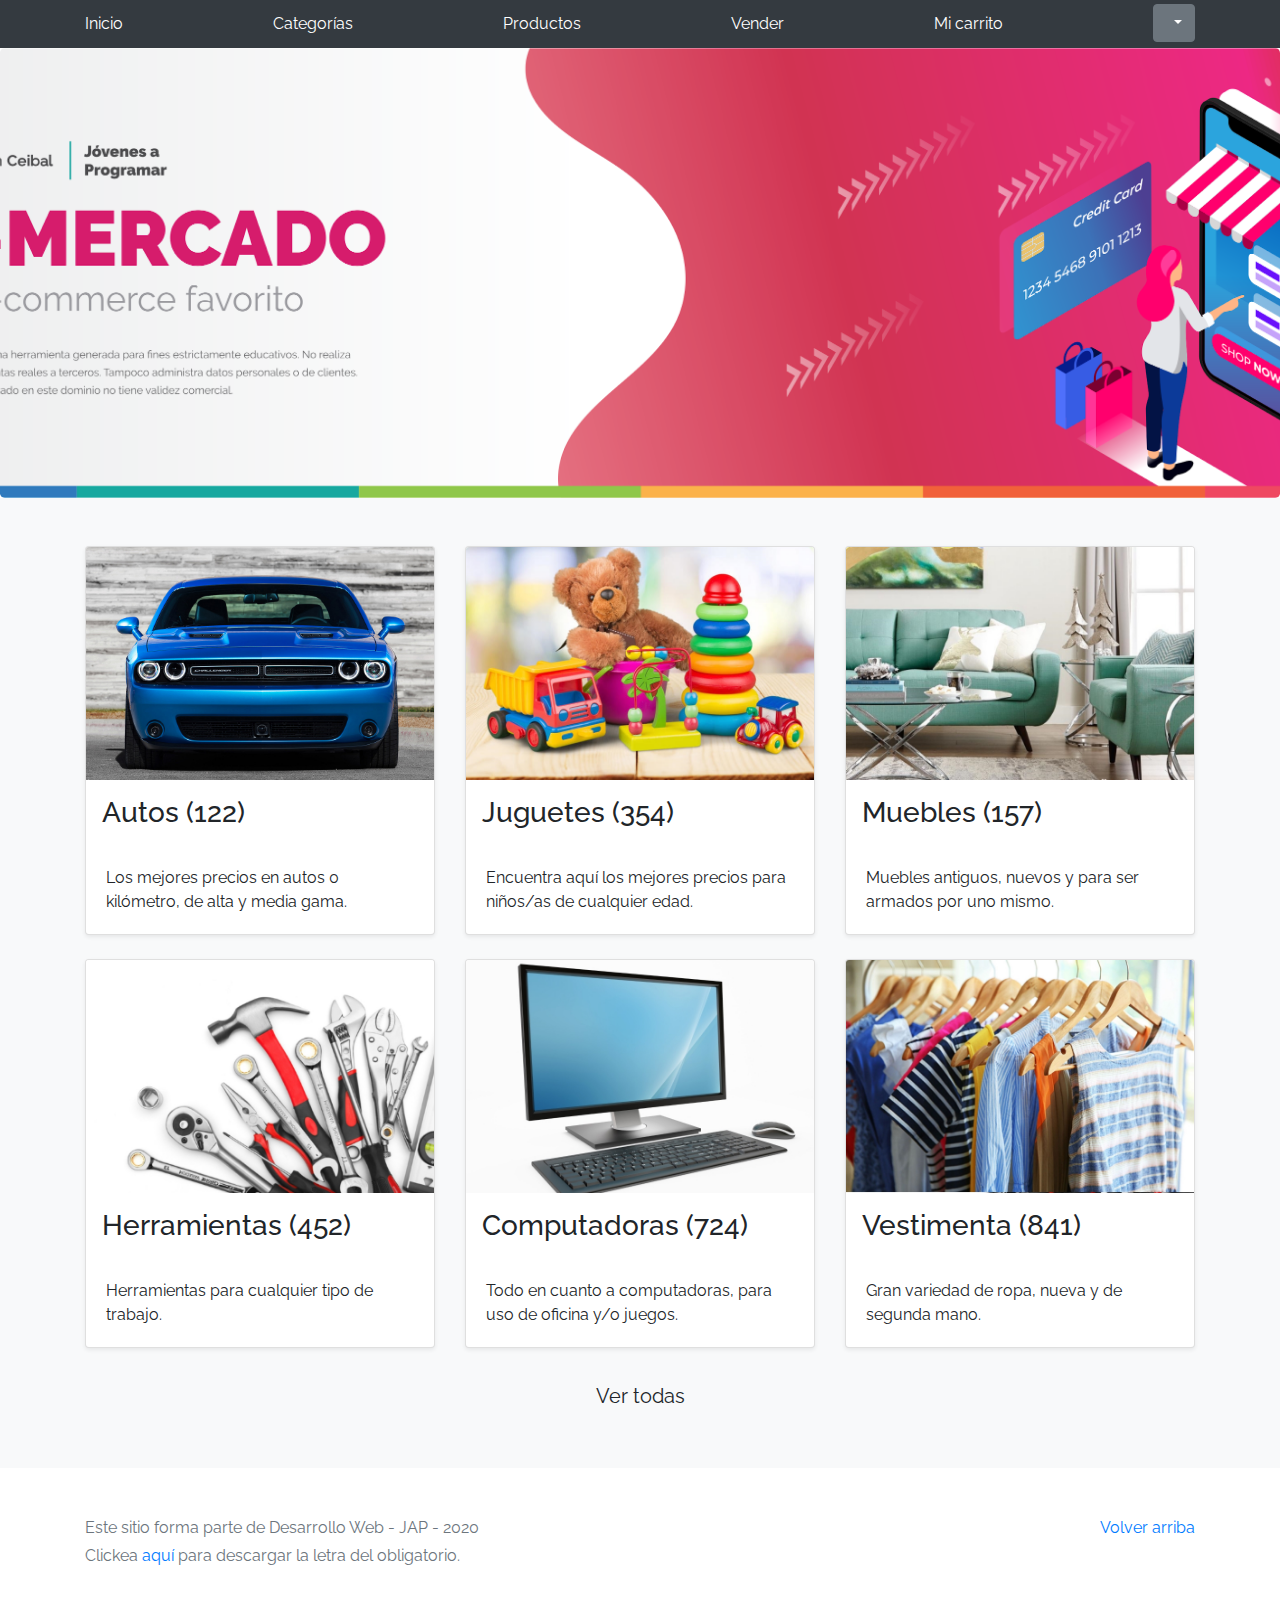
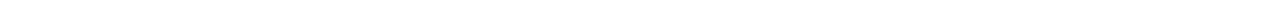
<file: index.html>
<!DOCTYPE html>
<!-- saved from url=(0049)https://getbootstrap.com/docs/4.3/examples/album/ -->
<html lang="en">
  <!--head-->
  <head>
    <meta http-equiv="Content-Type" content="text/html; charset=UTF-8">
    <meta name="viewport" content="width=device-width, initial-scale=1, shrink-to-fit=no">
    <meta name="description" content="">
    <title>eMercado - Todo lo que busques está aquí</title>

    <link rel="canonical" href="https://getbootstrap.com/docs/4.3/examples/album/">
    <link href="https://fonts.googleapis.com/css?family=Raleway:300,300i,400,400i,700,700i,900,900i" rel="stylesheet">
    <!-- Bootstrap core CSS -->
    <link href="css/bootstrap.min.css" rel="stylesheet">
    <link href="css/styles.css" rel="stylesheet">
  </head>
  <!--body-->
  <body>
    <nav class="site-header sticky-top py-1 bg-dark">
      <div class="container d-flex flex-column flex-md-row justify-content-between">
        <a class="py-2 d-none d-md-inline-block" href="index.html">Inicio</a>
        <a class="py-2 d-none d-md-inline-block" href="categories.html">Categorías</a>
        <a class="py-2 d-none d-md-inline-block" href="products.html">Productos</a>
        <a class="py-2 d-none d-md-inline-block" href="sell.html">Vender</a>
        <a class="py-2 d-none d-md-inline-block" href="cart.html">Mi carrito</a>
        <div class="dropdown">
          <button class="btn btn-secondary dropdown-toggle" type="button" data-toggle="dropdown" aria-haspopup="true" aria-expanded="false">
            <a class="py-2 d-none d-md-inline-block" href="my-profile.html" id="item">gg</a>
          </button>
          <div class="dropdown-menu" aria-labelledby="dropdownMenuButton">
            <a id="Item" class="dropdown-item" href="my-profile.html">Usuario</a>
            <a class="dropdown-item" href="cart.html">Mi carrito</a>
            <a class="dropdown-item" href="login.html">Cerrar Sesion</a>
          </div>
        </div>
      </div>
    </nav>
    <main role="main">
      <section class="jumbotron text-center">
        <div class="m-5">
          <h1></h1>
        </div>
      </section>
      <div class="album py-5 bg-light">
        <div class="container">
          <div class="row">
            <div class="col-md-4">
              <a href="categories.html" class="card mb-4 shadow-sm custom-card">
                <img class="bd-placeholder-img card-img-top"  src="img/cat1.jpg">
                <h3 class="m-3">Autos (122)</h3>
                <div class="card-body">
                  <p class="card-text">Los mejores precios en autos 0 kilómetro, de alta y media gama.</p>
                </div>
              </a>
            </div>
            <div class="col-md-4">
                <a href="categories.html" class="card mb-4 shadow-sm custom-card">
                  <img class="bd-placeholder-img card-img-top" src="img/cat2.jpg">
                  <h3 class="m-3">Juguetes (354)</h3>
                  <div class="card-body">
                    <p class="card-text">Encuentra aquí los mejores precios para niños/as de cualquier edad.</p>
                  </div>
                </a>
            </div>
            <div class="col-md-4">
                <a href="categories.html" class="card mb-4 shadow-sm custom-card">
                  <img class="bd-placeholder-img card-img-top" src="img/cat3.jpg">
                  <h3 class="m-3">Muebles (157)</h3>
                  <div class="card-body">
                    <p class="card-text">Muebles antiguos, nuevos y para ser armados por uno mismo.</p>
                  </div>
                </a>
            </div>
            <div class="col-md-4">
                <a href="categories.html" class="card mb-4 shadow-sm custom-card">
                  <img class="bd-placeholder-img card-img-top" src="img/cat4.jpg">
                  <h3 class="m-3">Herramientas (452)</h3>
                  <div class="card-body">
                    <p class="card-text">Herramientas para cualquier tipo de trabajo.</p>
                  </div>
                </a>
            </div>
            <div class="col-md-4">
                <a href="categories.html" class="card mb-4 shadow-sm custom-card">
                  <img class="bd-placeholder-img card-img-top" src="img/cat5.jpg">
                  <h3 class="m-3">Computadoras (724)</h3>
                  <div class="card-body">
                    <p class="card-text">Todo en cuanto a computadoras, para uso de oficina y/o juegos.</p>
                  </div>
                </a>
            </div>
            <div class="col-md-4">
                <a href="categories.html" class="card mb-4 shadow-sm custom-card">
                  <img class="bd-placeholder-img card-img-top" src="img/cat6.jpg">
                  <h3 class="m-3">Vestimenta (841)</h3>
                  <div class="card-body">
                    <p class="card-text">Gran variedad de ropa, nueva y de segunda mano.</p>
                  </div>
                </a>
            </div>
          </div>
          <div class="row">
              <a type="button" class="btn btn-light btn-lg btn-block" href="categories.html">Ver todas</a>
          </div>
        </div>
      </div>
    </main>
    <!--footer-->
    <footer class="text-muted">
      <div class="container">
        <p class="float-right">
          <a href="#">Volver arriba</a>
        </p>
        <p>Este sitio forma parte de Desarrollo Web - JAP - 2020</p>
        <p>Clickea <a target="_blank" href="Letra.pdf">aquí</a> para descargar la letra del obligatorio.</p>
      </div>
    </footer>
    <!--JavaScript links-->
    <!--Using the input data from the user we assign the name of the user to a new value-->
    <script>document.getElementById("item").innerHTML = localStorage.getItem("userValue");</script>
    <script src="js/jquery-3.4.1.min.js"></script>
    <script src="js/bootstrap.bundle.min.js"></script>
    <script src="js/init.js"></script>
  </body>
</html>
</file>
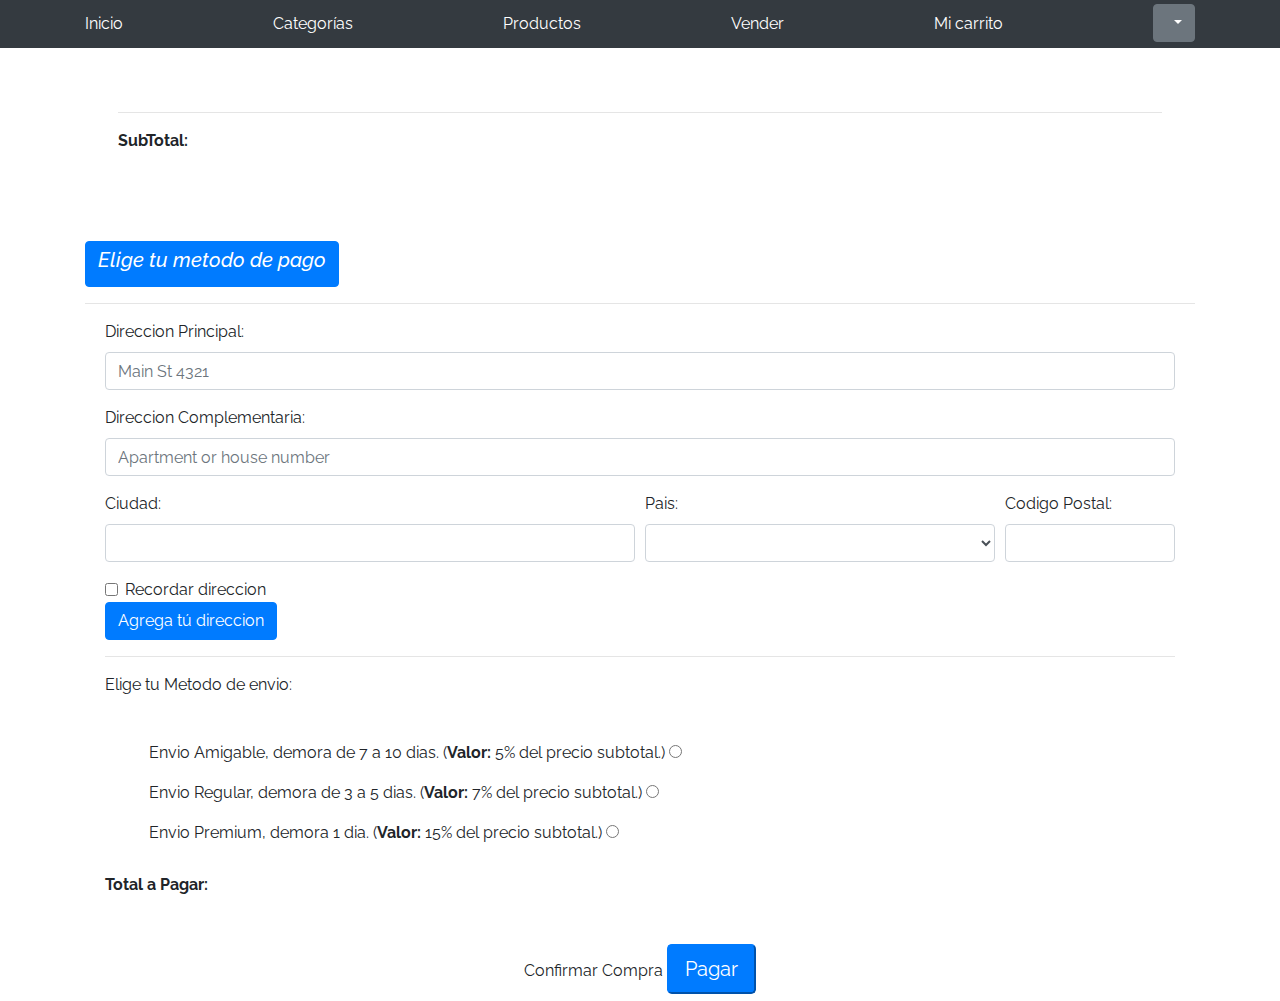
<file: cart.html>
<!DOCTYPE html>
<!-- saved from url=(0049)https://getbootstrap.com/docs/4.3/examples/album/ -->
<html lang="en">
<!--head-->
<head>
  <meta http-equiv="Content-Type" content="text/html; charset=UTF-8">

  <meta name="viewport" content="width=device-width, initial-scale=1, shrink-to-fit=no">
  <meta name="description" content="">
  <title>eMercado - Todo lo que busques está aquí</title>

  <link rel="canonical" href="https://getbootstrap.com/docs/4.3/examples/album/">
  <link href="https://fonts.googleapis.com/css?family=Raleway:300,300i,400,400i,700,700i,900,900i" rel="stylesheet">
<!--CSS Style-->
  <style>
    .bd-placeholder-img {
      font-size: 1.125rem;
      text-anchor: middle;
      -webkit-user-select: none;
      -moz-user-select: none;
      -ms-user-select: none;
      user-select: none;
    }

    @media (min-width: 768px) {
      .bd-placeholder-img-lg {
        font-size: 3.5rem;
      }
    }
  </style>
  <link href="css/bootstrap.min.css" rel="stylesheet">
  <link href="css/styles.css" rel="stylesheet">
  <link href="css/dropzone.css" rel="stylesheet">
</head>
<!--body-->
<body>
  <!--navigation section-->
  <nav class="site-header sticky-top py-1 bg-dark">
    <div class="container d-flex flex-column flex-md-row justify-content-between">
      <a class="py-2 d-none d-md-inline-block" href="index.html">Inicio</a>
      <a class="py-2 d-none d-md-inline-block" href="categories.html">Categorías</a>
      <a class="py-2 d-none d-md-inline-block" href="products.html">Productos</a>
      <a class="py-2 d-none d-md-inline-block" href="sell.html">Vender</a>
      <a class="py-2 d-none d-md-inline-block" href="cart.html">Mi carrito</a>
      <div class="dropdown">
        <button class="btn btn-secondary dropdown-toggle" type="button" data-toggle="dropdown" aria-haspopup="true" aria-expanded="false">
          <a class="py-2 d-none d-md-inline-block" href="my-profile.html" id="item">gg</a>
        </button>
        <div class="dropdown-menu" aria-labelledby="dropdownMenuButton">
          <a id="Item" class="dropdown-item" href="my-profile.html">Usuario</a>
          <a class="dropdown-item" href="cart.html">Mi carrito</a>
          <a class="dropdown-item" href="login.html">Cerrar Sesion</a>
        </div>
      </div>
    </div>
  </nav>
  <div class="container p-5">
      <p id="bambini"></p>
      <hr>
      <p><strong>SubTotal: </strong><spam id="subPrice"></spam></p>
      </div><br>
<div class="container">      
<div id="metodo-de-pago">
       <!-- Button triggering modal -->
<button type="button" class="btn btn-primary" data-toggle="modal" data-target="#exampleModal">
  <h5><em>Elige tu metodo de pago</em></h5>
</button>

<!-- Modal for the payment method section -->
<div class="modal fade" id="exampleModal" tabindex="-1" aria-labelledby="exampleModalLabel" aria-hidden="true">
  <div class="modal-dialog">
    
    <div class="modal-content">
      <div class="modal-header">
        <h5 class="modal-title" id="exampleModalLabel">Elige tu metodo de pago</h5>
        <button type="button" class="close" data-dismiss="modal" aria-label="Close">
          <span aria-hidden="true">&times;</span>
        </button>
      </div>
      <div class="modal-body">
        <form action="cart.html">
          <p id="noPayment"> Elige tu Metodo de Pago:</p><br>
          <ul>
            <li><label for="creditcard">Tarjeta de Credito o Debito </label> <input type="radio" name="payment" value="creditcard" onclick="paymentMethodValidation()"></li>
            <!--Adding the credit card fields-->
            <div>
              <form>
                <div class="form-group">
                  <label for="formGroupExampleInput">Nombre</label>
                  <input type="text" class="form-control" id="formGroupExampleInput" placeholder="Example input">
                </div>
                <div class="form-group">
                  <label for="formGroupExampleInput2">Tarjeta de Crédito</label>
                  <input type="number" class="form-control" id="formGroupExampleInput2" placeholder="Another input">
                </div>
              </form>
            </div>
            <li><label for="bankTransfer">Transferencia Bancaria </label> <input type="radio" name="payment" value="bankTransfer" onclick="paymentMethodValidation()"></li>
            <!--Adding the bank account fields-->
            <form>
              <div class="form-group">
                <label for="formGroupExampleInput">Nombre del Beneficiario de la cuenta</label>
                <input type="text" class="form-control" id="formGroupExampleInput" placeholder="Example input">
              </div>
              <div class="form-group">
                <label for="formGroupExampleInput2">Numero de Cuenta Bancaria</label>
                <input type="number" class="form-control" id="formGroupExampleInput2" placeholder="Another input">
              </div>
            </form>
          </ul>
          </form>
      </div>
      <div class="modal-footer">
        <button type="button" class="btn btn-secondary" data-dismiss="modal">Cerrar</button>
        <button type="button" class="btn btn-primary" data-dismiss="modal" onclick="paymentMethodValidation()">Confirmar Metodo de Pago</button>
      </div>
    </div>
    
  </div>
</div>
      </div><hr>
<!-- Adding address input form-->
      <div class="address">
        <form>
          <div class="form-group">
            <label id="mainA" for="inputAddress">Direccion Principal: </label>
            <input type="text" class="form-control" id="inputAddress" placeholder="Main St 4321" onblur="mainAddressValidation()" required>
          </div>
          <div class="form-group">
            <label id="compleAddress" for="inputAddress2">Direccion Complementaria: </label>
            <input required type="text" class="form-control" id="inputAddress2" placeholder="Apartment or house number" onblur="complementaryAddressValidation()" required>
          </div>
          <div class="form-row">
            <div class="form-group col-md-6">
              <label id="citi" for="inputCity">Ciudad: </label>
              <input type="text" class="form-control" id="inputCity" onblur="cityValidation()" required>
            </div>
            <div class="form-group col-md-4">
              <label for="inputState" id="country-error">Pais: </label>
              <select id="inputCountry" onclick="countryValidation(this.value)" class="form-control" required>
                <option selected placeholder="Elige un pais"></option>
                <option>Argentina</option>
                <option>Brasil</option>
                <option>Colombia</option>
                <option>Chile</option>
                <option>Uruguay</option>
                <option>Otros...</option>
              </select>
            </div>
            <div class="form-group col-md-2">
              <label for="inputZip">Codigo Postal: </label>
              <input type="text" class="form-control" id="inputZip" onchange="zipCodeValidation()" required>
            </div>
          </div>
          <div class="form-group">
            <div class="form-check">
              <input class="form-check-input" type="checkbox" id="gridCheck">
              <label class="form-check-label" for="gridCheck">
                Recordar direccion
              </label>
            </div>
          <!-- adding address button -->
          <button id="addingAddress" type="button" class="btn btn-primary" onclick="deliveryMethodValidation()">Agrega tú direccion</button>
        </form>
      </div>
      <hr>
      <!--Delivery Method Section-->
      <div class="form-group">
        <form action="cart.html">
        <p> Elige tu Metodo de envio:</p><br>
        <ul>
          <li><label for="free">Envio Amigable, demora de 7 a 10 dias. (<strong>Valor:</strong> 5% del precio subtotal.)</label> <input type="radio" name="shipping" id="shipping1" value="5%" onclick="totalPrrice()" onclick="paymentMethodValidation()" ></li>
          <li><label for="normal">Envio Regular, demora de 3 a 5 dias. (<strong>Valor:</strong> 7% del precio subtotal.)</label> <input type="radio" name="shipping" id="shipping2" value="7%" onclick="totalPrrice()" onclick="paymentMethodValidation()" ></li>
          <li><label for="fast">Envio Premium, demora 1 dia. (<strong>Valor:</strong> 15% del precio subtotal.)</label> <input type="radio" name="shipping" id="shipping3" value="15%" onclick="totalPrrice()" onclick="paymentMethodValidation()" ></li> <!--onchange="paymentMethodValidation()"-->
        </ul>
        <p><strong>Total a Pagar: <span id="totalAmount"></span></strong></p>
        </form>
      </div><br>
      <div class="btn btn-primary-light btn-block">
        <span for="proceedToCheckout">Confirmar Compra </span>
        <button onclick="msg(); purchaseValidation(); paymentMethodValidation(); addressValidation(); deliveryMethodValidation()" value="proceedToCheckout" class="button-confirm-payment btn-primary btn-lg">Pagar</button>
      </div>
  </div>
</div>
  <div id="spinner-wrapper">
    <div class="lds-ring">
      <div></div>
      <div></div>
      <div></div>
      <div></div>
    </div>
  </div>
  <!--JavaScript links-->
  <script>document.getElementById("item").innerHTML = localStorage.getItem("userValue");</script>
  <script src="js/jquery-3.4.1.min.js"></script>
  <script src="js/bootstrap.bundle.min.js"></script>
  <script src="js/dropzone.js"></script>
  <script src="js/init.js"></script>
  <script src="js/cart.js"></script>
</body>

</html>
</file>
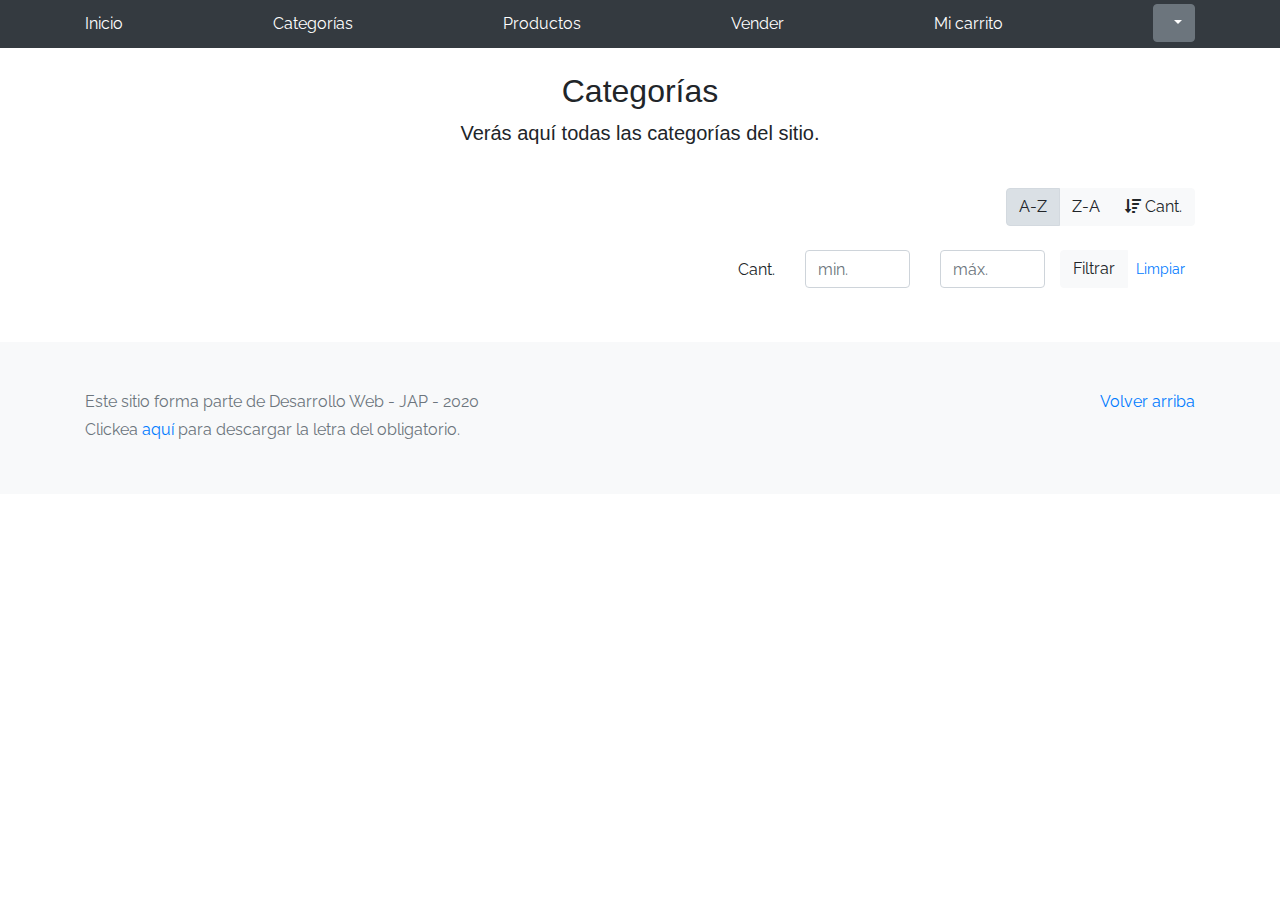
<file: categories.html>
<!DOCTYPE html>
<!-- saved from url=(0049)https://getbootstrap.com/docs/4.3/examples/album/ -->
<html lang="en">
  <!--head-->
  <head>
    <meta http-equiv="Content-Type" content="text/html; charset=UTF-8">
    <meta name="viewport" content="width=device-width, initial-scale=1, shrink-to-fit=no">
    <meta name="description" content="">
    <title>eMercado - Todo lo que busques está aquí</title>

    <link rel="canonical" href="https://getbootstrap.com/docs/4.3/examples/album/">
    <link href="https://fonts.googleapis.com/css?family=Raleway:300,300i,400,400i,700,700i,900,900i" rel="stylesheet">
    <link href="css/font-awesome.min.css" rel="stylesheet">

    <link href="css/bootstrap.min.css" rel="stylesheet">
    <link href="css/styles.css" rel="stylesheet">
  </head>
  <!--body-->
  <body>
    <nav class="site-header sticky-top py-1 bg-dark">
      <div class="container d-flex flex-column flex-md-row justify-content-between">
        <a class="py-2 d-none d-md-inline-block" href="index.html">Inicio</a>
        <a class="py-2 d-none d-md-inline-block" href="categories.html">Categorías</a>
        <a class="py-2 d-none d-md-inline-block" href="products.html">Productos</a>
        <a class="py-2 d-none d-md-inline-block" href="sell.html">Vender</a>
        <a class="py-2 d-none d-md-inline-block" href="cart.html">Mi carrito</a>
        <div class="dropdown">
          <button class="btn btn-secondary dropdown-toggle" type="button" data-toggle="dropdown" aria-haspopup="true" aria-expanded="false">
            <a class="py-2 d-none d-md-inline-block" href="my-profile.html" id="item">gg</a>
          </button>
          <div class="dropdown-menu" aria-labelledby="dropdownMenuButton">
            <a id="Item" class="dropdown-item" href="my-profile.html">Usuario</a>
            <a class="dropdown-item" href="cart.html">Mi carrito</a>
            <a class="dropdown-item" href="login.html">Cerrar Sesion</a>
          </div>
        </div>
      </div>
    </nav>
    <main role="main" class="pb-5">
        <div class="text-center p-4">
            <h2>Categorías</h2>
            <p class="lead">Verás aquí todas las categorías del sitio.</p>
        </div>
        <div class="container">
            <div class="row">
                <div class="col text-right">
                    <div class="btn-group btn-group-toggle mb-4" data-toggle="buttons">
                        <label class="btn btn-light active" id="sortAsc" >
                            <input type="radio" name="options" autocomplete="off" checked>A-Z
                        </label>
                        <label class="btn btn-light" id="sortDesc" >
                            <input type="radio" name="options" autocomplete="off">Z-A
                        </label>
                        <label class="btn btn-light" id="sortByCount" >
                            <input type="radio" name="options" autocomplete="off"><i class="fas fa-sort-amount-down mr-1"></i>Cant.
                        </label>
                    </div>
                </div>
            </div>
            <div class="row justify-content-end">
              <div class="col-md-6"></div>
                <div class="col-md-6 col-sm-12 mb-1 container">
                  <div class="row container p-0 m-0">
                    <div class="col">
                      <p class="font-weight-normal text-right my-2">Cant.</p>
                    </div>
                    <div class="col">
                      <input class="form-control" type="number" placeholder="min." id="rangeFilterCountMin">
                    </div>
                    <div class="col">
                      <input class="form-control" type="number" placeholder="máx." id="rangeFilterCountMax">
                    </div>
                    <div class="col-3 p-0">
                      <div class="btn-group" role="group">
                        <button class="btn btn-light btn-block" id="rangeFilterCount">Filtrar</button>
                        <button class="btn btn-link btn-sm" id="clearRangeFilter">Limpiar</button>
                      </div>
                    </div>
                  </div>
                </div>
            </div>
            <div class="row">
                <div class="list-group" id="cat-list-container">
                </div>
            </div>
        </div>
    </main>
    <!--footer-->
    <footer class="text-muted bg-light">
      <div class="container">
        <p class="float-right">
          <a href="#">Volver arriba</a>
        </p>
        <p>Este sitio forma parte de Desarrollo Web - JAP - 2020</p>
        <p>Clickea <a target="_blank" href="Letra.pdf">aquí</a> para descargar la letra del obligatorio.</p>
      </div>
    </footer>
    <div id="spinner-wrapper"><div class="lds-ring"><div></div><div></div><div></div><div></div></div></div>
    <script src="js/jquery-3.4.1.min.js"></script>
    <script src="js/bootstrap.bundle.min.js"></script>
    <script src="js/init.js"></script>
    <script src="js/categories.js"></script>
  </body>
<!--JavaScript -->
  <script>document.getElementById("item").innerHTML = localStorage.getItem("userValue");</script>
</html>
</file>
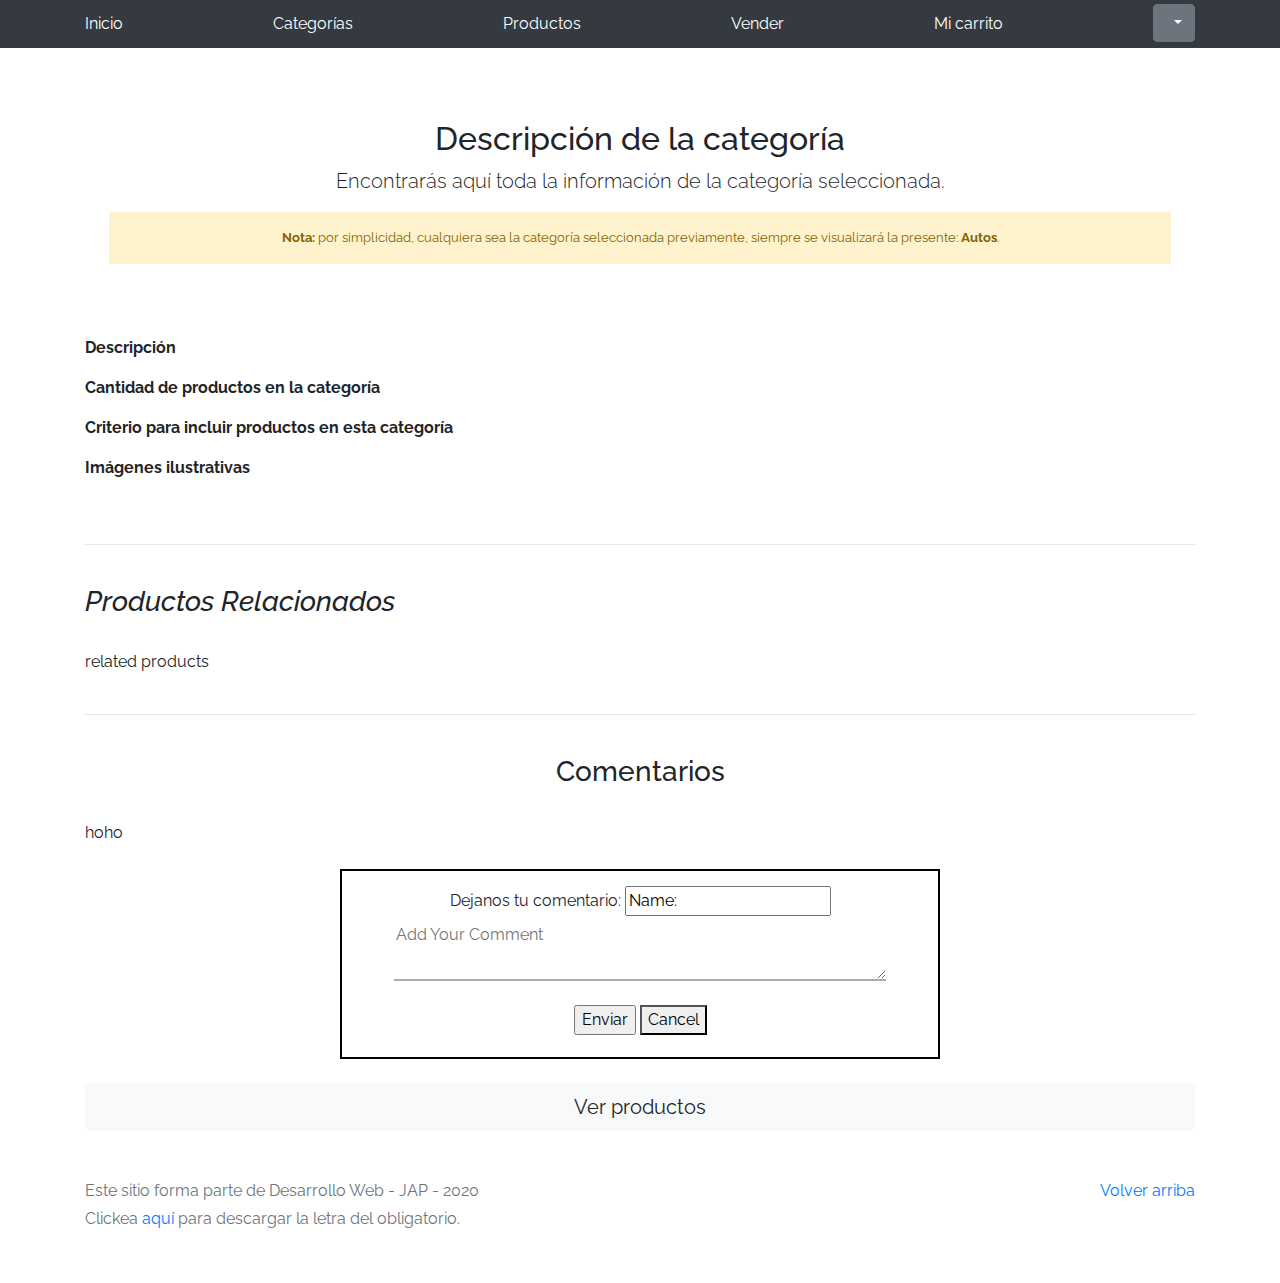
<file: category-info.html>
<!DOCTYPE html>
<!-- saved from url=(0049)https://getbootstrap.com/docs/4.3/examples/album/ -->
<html lang="en">
<!--head-->
<head>
  <meta http-equiv="Content-Type" content="text/html; charset=UTF-8">
  <meta name="viewport" content="width=device-width, initial-scale=1, shrink-to-fit=no">
  <meta name="description" content="">
  <title>eMercado - Todo lo que busques está aquí</title>

  <link rel="canonical" href="https://getbootstrap.com/docs/4.3/examples/album/">
  <link href="https://fonts.googleapis.com/css?family=Raleway:300,300i,400,400i,700,700i,900,900i" rel="stylesheet">
  <!-- Bootstrap core CSS -->
  <link href="css/bootstrap.min.css" rel="stylesheet">
  <link href="css/styles.css" rel="stylesheet">
  <link rel="stylesheet" href="https://cdnjs.cloudflare.com/ajax/libs/font-awesome/4.7.0/css/font-awesome.min.css">
</head>
<!--body-->
<body>
  <nav class="site-header sticky-top py-1 bg-dark">
    <div class="container d-flex flex-column flex-md-row justify-content-between">
      <a class="py-2 d-none d-md-inline-block" href="index.html">Inicio</a>
      <a class="py-2 d-none d-md-inline-block" href="categories.html">Categorías</a>
      <a class="py-2 d-none d-md-inline-block" href="products.html">Productos</a>
      <a class="py-2 d-none d-md-inline-block" href="sell.html">Vender</a>
      <a class="py-2 d-none d-md-inline-block" href="cart.html">Mi carrito</a>
      <div class="dropdown">
        <button class="btn btn-secondary dropdown-toggle" type="button" data-toggle="dropdown" aria-haspopup="true" aria-expanded="false">
          <a class="py-2 d-none d-md-inline-block" href="my-profile.html" id="item">gg</a>
        </button>
        <div class="dropdown-menu" aria-labelledby="dropdownMenuButton">
          <a id="Item" class="dropdown-item" href="my-profile.html">Usuario</a>
          <a class="dropdown-item" href="cart.html">Mi carrito</a>
          <a class="dropdown-item" href="login.html">Cerrar Sesion</a>
        </div>
      </div>
    </div>
  </nav>
  <main role="main">
    <div class="container mt-5">
      <div class="text-center p-4">
        <h2>Descripción de la categoría</h2>
        <p class="lead">Encontrarás aquí toda la información de la categoría seleccionada.</p>
        <p class="small alert-warning py-3"><strong>Nota: </strong>por simplicidad, cualquiera sea la categoría
          seleccionada previamente, siempre se visualizará la presente: <strong>Autos</strong>.</p>
      </div>
      <h3 id="categoryName"></h3>
      <br>
      <dl>
        <dt>Descripción</dt>
        <dd>
          <p id="categoryDescription"></p>
        </dd>

        <dt>Cantidad de productos en la categoría</dt>
        <dd>
          <p id="productCount"></p>
        </dd>

        <dt>Criterio para incluir productos en esta categoría</dt>
        <dd>
          <p id="productCriteria"></p>
        </dd>

        <dt>Imágenes ilustrativas</dt>
        <dd>
          <div class="row text-center text-lg-left pt-2" id="productImagesGallery">
          </div>
        </dd>
      </dl>
      <br><hr><br>
            <!--Here I'm attempting to display the related products -->
            <h3><em>Productos Relacionados</em></h3>
            <br>
            <div id="related">related products</div>
      <!--Adding comments on the category-info.html page-->
      <br><hr><br>
      <h3 class="comment">Comentarios</h3><br>
      <section id="Jcomments">hoho</section>


      <br>
      <div class="comments">
        <form class="container">
          <label for="comment">Dejanos tu comentario:</label>
          <input type="text" id="name" value="Name: ">
          <textarea type="text" name="comment" placeholder="Add Your Comment" id="comment" rows="4" cols="50"></textarea>
          <div class="btn">
            <input type="submit" value="Enviar">
            <button id="btn">Cancel</button>
          </div>
        </form>
      </div>
      <br>
      <a type="button" class="btn btn-light btn-lg btn-block" href="products.html">Ver productos</a>
    </div>
  </main>
  <!--footer-->
  <footer class="text-muted">
    <div class="container">
      <p class="float-right">
        <a href="#">Volver arriba</a>
      </p>
      <p>Este sitio forma parte de Desarrollo Web - JAP - 2020</p>
      <p>Clickea <a target="_blank" href="Letra.pdf">aquí</a> para descargar la letra del obligatorio.</p>
    </div>
  </footer>
  <div id="spinner-wrapper">
    <div class="lds-ring">
      <div></div>
      <div></div>
      <div></div>
      <div></div>
    </div>
  </div>
  <!--JavaScript links  -->
  <script src="js/jquery-3.4.1.min.js"></script>
  <script src="js/bootstrap.bundle.min.js"></script>
  <script src="js/init.js"></script>
  <script src="js/category-info.js"></script>
  <script>
  document.getElementById("item").innerHTML = localStorage.getItem("userValue");
  document.getElementById("Item").innerHTML = localStorage.getItem("userValue");
  </script>
</body>

</html>
</file>
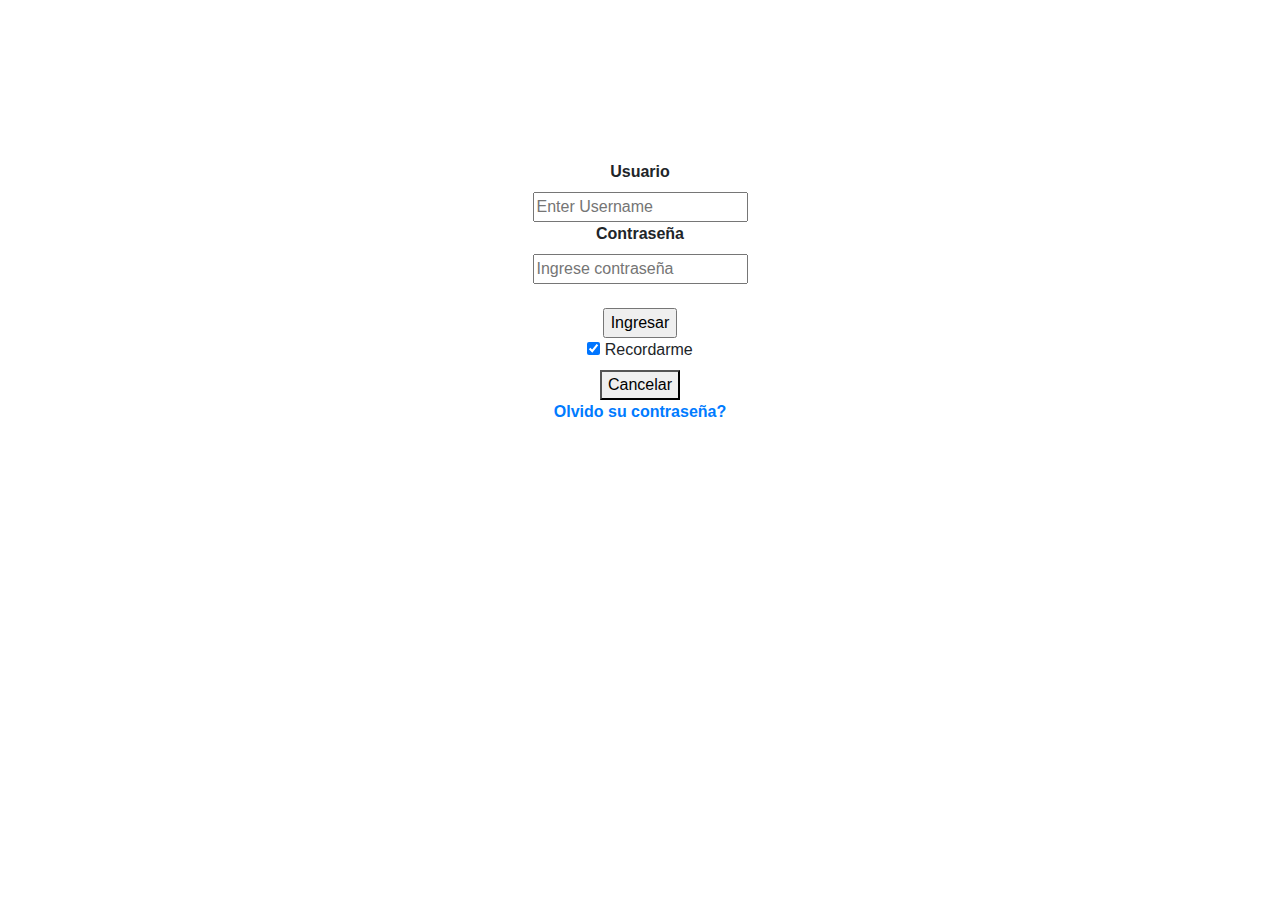
<file: login.html>
<!DOCTYPE html>
<!-- saved from url=(0049)https://getbootstrap.com/docs/4.3/examples/album/ -->
<html lang="en">
<!--head-->
<head>
  <meta http-equiv="Content-Type" content="text/html; charset=UTF-8">
  <meta name="viewport" content="width=device-width, initial-scale=1, shrink-to-fit=yes">
  <meta name="description" content="">
  <title>eMercado - Todo lo que busques está aquí</title>

  <link rel="canonical" href="https://getbootstrap.com/docs/4.3/examples/album/">
  <link href="https://fonts.googleapis.com/css?family=Raleway:300,300i,400,400i,700,700i,900,900i" rel="stylesheet">
  <!-- Bootstrap core CSS -->
  <link href="css/bootstrap.min.css" rel="stylesheet">
  <link href="css/styles.css" rel="stylesheet">
</head>
<!--body-->
<body class="login-img">

        <div class="flex-container">
          <form method="POST" action="file:///C:/Users/lainz/OneDrive/Documents/jap/repo-github/index.html">
            <div class="flex-children">  
              <label for="userValue"><b>Usuario</b></label>
            </div>
            <div class="flex-children">
              <input type="text" placeholder="Enter Username" name="userValue" id="userValue" required>
            </div>
            <div class="flex-children">
              <label for="psw"><b>Contraseña</b></label>
            </div>
            <div class="flex-children">
              <input type="password" placeholder="Ingrese contraseña" name="psw" id="password" required><br><br>
            </div>
            <div class="flex-children">
              <input type="submit" id="sbmit" value="Ingresar" onclick="displayInfo()">
            </div>
            <div class="flex-children">
              <label>
              <input type="checkbox" checked="checked" name="remember"> Recordarme
              </label>
            </div>
            <div class="flex-children">
              <button type="button" class="cancelbtn">Cancelar</button><br>
            </div>
            <div class="flex-children">
              <span class="psw"><a href="#"><strong>Olvido su contraseña?</strong></a></span>
            </div>
          </form>
        </div>

<!--JavaScript links-->
  <script src="js/init.js"></script>
  <script src="js/login.js"></script>
</body>
</html>
</file>
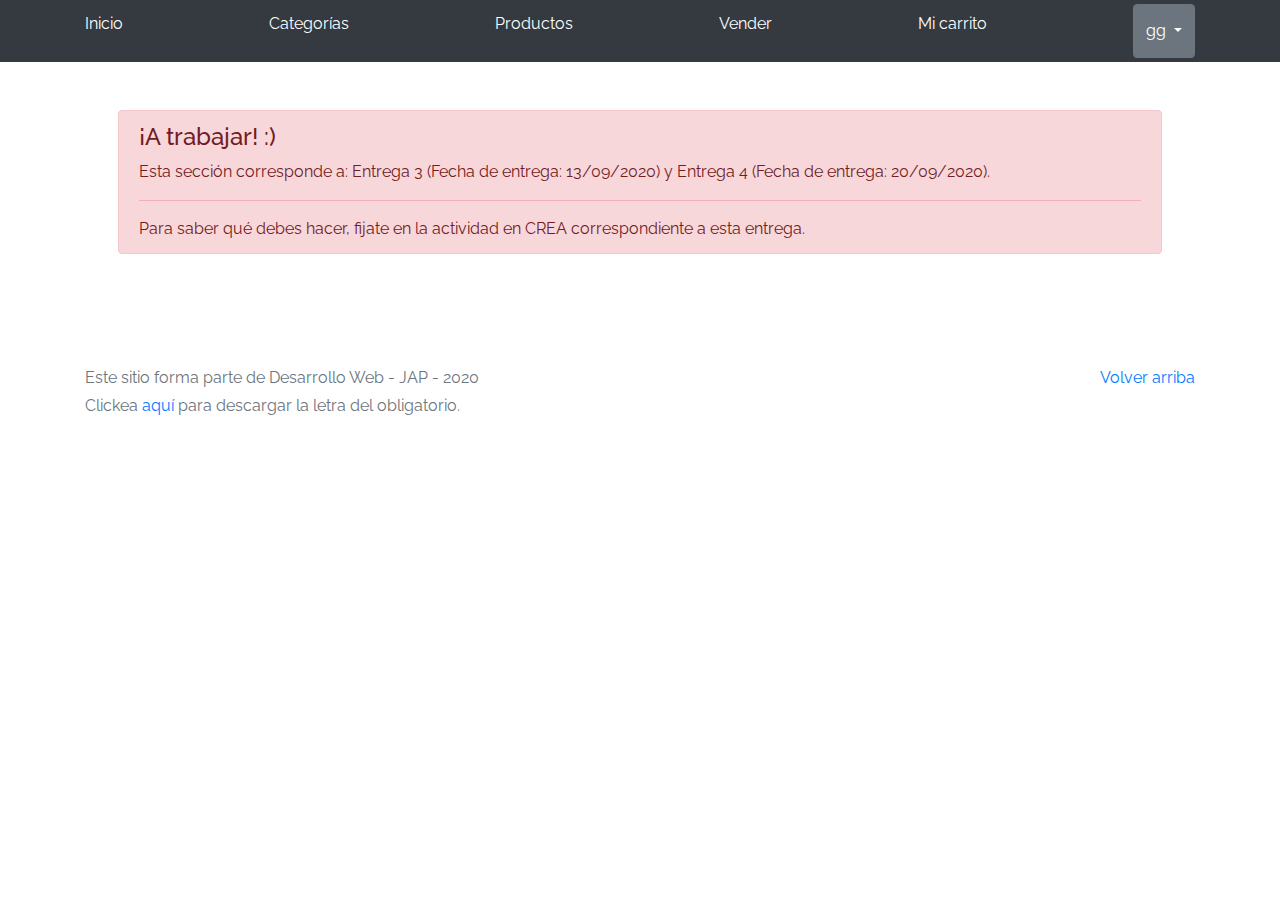
<file: product-info.html>
<!DOCTYPE html>
<!-- saved from url=(0049)https://getbootstrap.com/docs/4.3/examples/album/ -->
<html lang="en">
<!--head-->
<head>
  <meta http-equiv="Content-Type" content="text/html; charset=UTF-8">
  <meta name="viewport" content="width=device-width, initial-scale=1, shrink-to-fit=no">
  <meta name="description" content="">
  <title>eMercado - Todo lo que busques está aquí</title>

  <link rel="canonical" href="https://getbootstrap.com/docs/4.3/examples/album/">
  <link href="https://fonts.googleapis.com/css?family=Raleway:300,300i,400,400i,700,700i,900,900i" rel="stylesheet">
  <link href="css/font-awesome.min.css" rel="stylesheet">
  <link href="css/bootstrap.min.css" rel="stylesheet">
  <link href="css/styles.css" rel="stylesheet">
</head>
<!--body-->
<body>
  <nav class="site-header sticky-top py-1 bg-dark">
    <div class="container d-flex flex-column flex-md-row justify-content-between">
      <a class="py-2 d-none d-md-inline-block" href="index.html">Inicio</a>
      <a class="py-2 d-none d-md-inline-block" href="categories.html">Categorías</a>
      <a class="py-2 d-none d-md-inline-block" href="products.html">Productos</a>
      <a class="py-2 d-none d-md-inline-block" href="sell.html">Vender</a>
      <a class="py-2 d-none d-md-inline-block" href="cart.html">Mi carrito</a>
      <div class="dropdown">
        <button class="btn btn-secondary dropdown-toggle" type="button" data-toggle="dropdown" aria-haspopup="true" aria-expanded="false">
          <a class="py-2 d-none d-md-inline-block" href="my-profile.html" id="item">gg</a>
        </button>
        <div class="dropdown-menu" aria-labelledby="dropdownMenuButton">
          <a id="Item" class="dropdown-item" href="my-profile.html">Usuario</a>
          <a class="dropdown-item" href="cart.html">Mi carrito</a>
          <a class="dropdown-item" href="login.html">Cerrar Sesion</a>
        </div>
      </div>
    </div>
  </nav>
  <div class="container p-5">
    <div class="alert alert-danger" role="alert" style="position: relative; width:auto; top: 0;">
      <h4 class="alert-heading">¡A trabajar! :)</h4>
      <p>Esta sección corresponde a: Entrega 3 (Fecha de entrega: 13/09/2020) y Entrega 4 (Fecha de entrega: 20/09/2020).</p>
      <hr>
      <p class="mb-0">Para saber qué debes hacer, fijate en la actividad en CREA correspondiente a esta entrega.</p>
    </div>
  </div>
  <!--footer-->
  <footer class="text-muted">
    <div class="container">
      <p class="float-right">
        <a href="#">Volver arriba</a>
      </p>
      <p>Este sitio forma parte de Desarrollo Web - JAP - 2020</p>
      <p>Clickea <a target="_blank" href="Letra.pdf">aquí</a> para descargar la letra del obligatorio.</p>
    </div>
  </footer>
  <div id="spinner-wrapper">
    <div class="lds-ring">
      <div></div>
      <div></div>
      <div></div>
      <div></div>
    </div>
  </div>
  <script src="js/jquery-3.4.1.min.js"></script>
  <script src="js/bootstrap.bundle.min.js"></script>
  <script src="js/init.js"></script>
  <script src="js/product-info.js"></script>
</body>

</html>
</file>
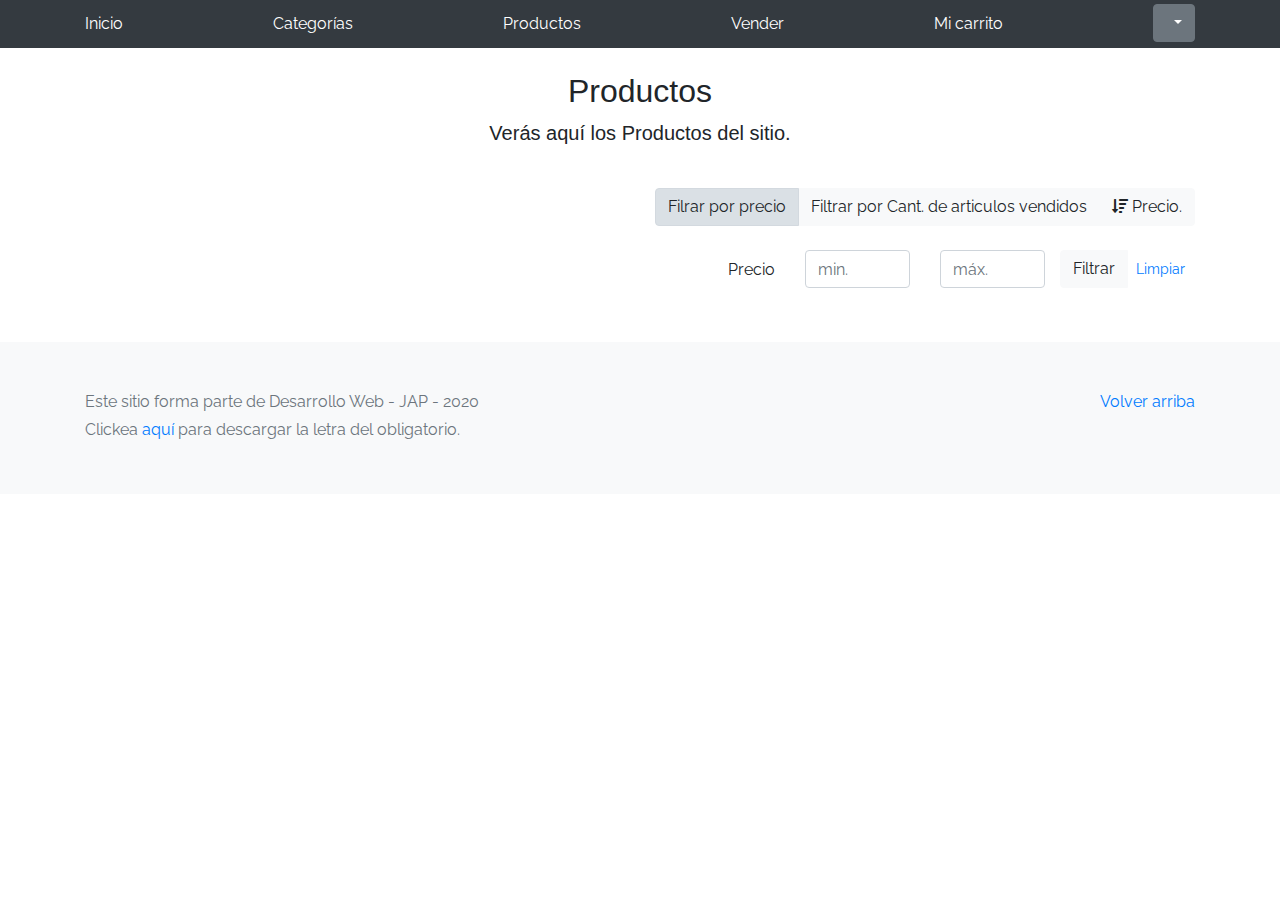
<file: products.html>
<!DOCTYPE html>
<!-- saved from url=(0049)https://getbootstrap.com/docs/4.3/examples/album/ -->
<html lang="en">
  <!--head-->
  <head>
    <meta http-equiv="Content-Type" content="text/html; charset=UTF-8">
    <meta name="viewport" content="width=device-width, initial-scale=1, shrink-to-fit=no">
    <meta name="description" content="">
    <title>eMercado - Todo lo que busques está aquí</title>

    <link rel="canonical" href="https://getbootstrap.com/docs/4.3/examples/album/">
    <link href="https://fonts.googleapis.com/css?family=Raleway:300,300i,400,400i,700,700i,900,900i" rel="stylesheet">
    <link href="css/font-awesome.min.css" rel="stylesheet">
    <link href="css/bootstrap.min.css" rel="stylesheet">
    <link href="css/styles.css" rel="stylesheet">
  </head>
  <!--body-->
  <body>
    <nav class="site-header sticky-top py-1 bg-dark">
      <div class="container d-flex flex-column flex-md-row justify-content-between">
        <a class="py-2 d-none d-md-inline-block" href="index.html">Inicio</a>
        <a class="py-2 d-none d-md-inline-block" href="categories.html">Categorías</a>
        <a class="py-2 d-none d-md-inline-block" href="products.html">Productos</a>
        <a class="py-2 d-none d-md-inline-block" href="sell.html">Vender</a>
        <a class="py-2 d-none d-md-inline-block" href="cart.html">Mi carrito</a>
        <div class="dropdown">
          <button class="btn btn-secondary dropdown-toggle" type="button" data-toggle="dropdown" aria-haspopup="true" aria-expanded="false">
            <a class="py-2 d-none d-md-inline-block" href="my-profile.html" id="item">gg</a>
          </button>
          <div class="dropdown-menu" aria-labelledby="dropdownMenuButton">
            <a id="Item" class="dropdown-item" href="my-profile.html">Usuario</a>
            <a class="dropdown-item" href="cart.html">Mi carrito</a>
            <a class="dropdown-item" href="login.html">Cerrar Sesion</a>
          </div>
        </div>
      </div>
    </nav>
    <main role="main" class="pb-5">
      <div class="text-center p-4">
          <h2>Productos</h2>
          <p class="lead">Verás aquí los Productos del sitio.</p>
      </div>
      <div class="container">
          <div class="row">
              <div class="col text-right">
                  <div class="btn-group btn-group-toggle mb-4" data-toggle="buttons">
                      <label class="btn btn-light active" id="sortAsc" >
                          <input type="radio" name="options" autocomplete="off" checked>Filrar por precio
                      </label>
                      <label class="btn btn-light" id="sortDesc" >
                          <input type="radio" name="options" autocomplete="off"> Filtrar por Cant. de articulos vendidos
                      </label>
                      <label class="btn btn-light" id="sortByCount" >
                          <input type="radio" name="options" autocomplete="off"><i class="fas fa-sort-amount-down mr-1"></i>Precio.
                      </label>
                  </div>
              </div>
          </div>
          <div class="row justify-content-end">
            <div class="col-md-6"></div>
              <div class="col-md-6 col-sm-12 mb-1 container">
                <div class="row container p-0 m-0">
                  <div class="col">
                    <p class="font-weight-normal text-right my-2">Precio</p>
                  </div>
                  <div class="col">
                    <input class="form-control" type="number" placeholder="min." id="rangeFilterCountMin">
                  </div>
                  <div class="col">
                    <input class="form-control" type="number" placeholder="máx." id="rangeFilterCountMax">
                  </div>
                  <div class="col-3 p-0">
                    <div class="btn-group" role="group">
                      <button class="btn btn-light btn-block" id="rangeFilterCount">Filtrar</button>
                      <button class="btn btn-link btn-sm" id="clearRangeFilter">Limpiar</button>
                    </div>
                  </div>
                </div>
              </div>
          </div>
        
          <div class="cointaner">
              <div class="card-group" id="parola">
          </div>
          </div>
      </div>
  </main>

<!--Footer-->
    <footer class="text-muted bg-light">
      <div class="container">
        <p class="float-right">
          <a href="#">Volver arriba</a>
        </p>
        <p>Este sitio forma parte de Desarrollo Web - JAP - 2020</p>
        <p>Clickea <a target="_blank" href="Letra.pdf">aquí</a> para descargar la letra del obligatorio.</p>
      </div>
    </footer>
    <div id="spinner-wrapper"><div class="lds-ring"><div></div><div></div><div></div><div></div></div></div>
    <script src="js/jquery-3.4.1.min.js"></script>
    <script src="js/bootstrap.bundle.min.js"></script>
    <script src="js/init.js"></script>
    <script src="js/products.js"></script>
    <script>document.getElementById("item").innerHTML = localStorage.getItem("userValue");</script>
  </body>
</html>
</file>
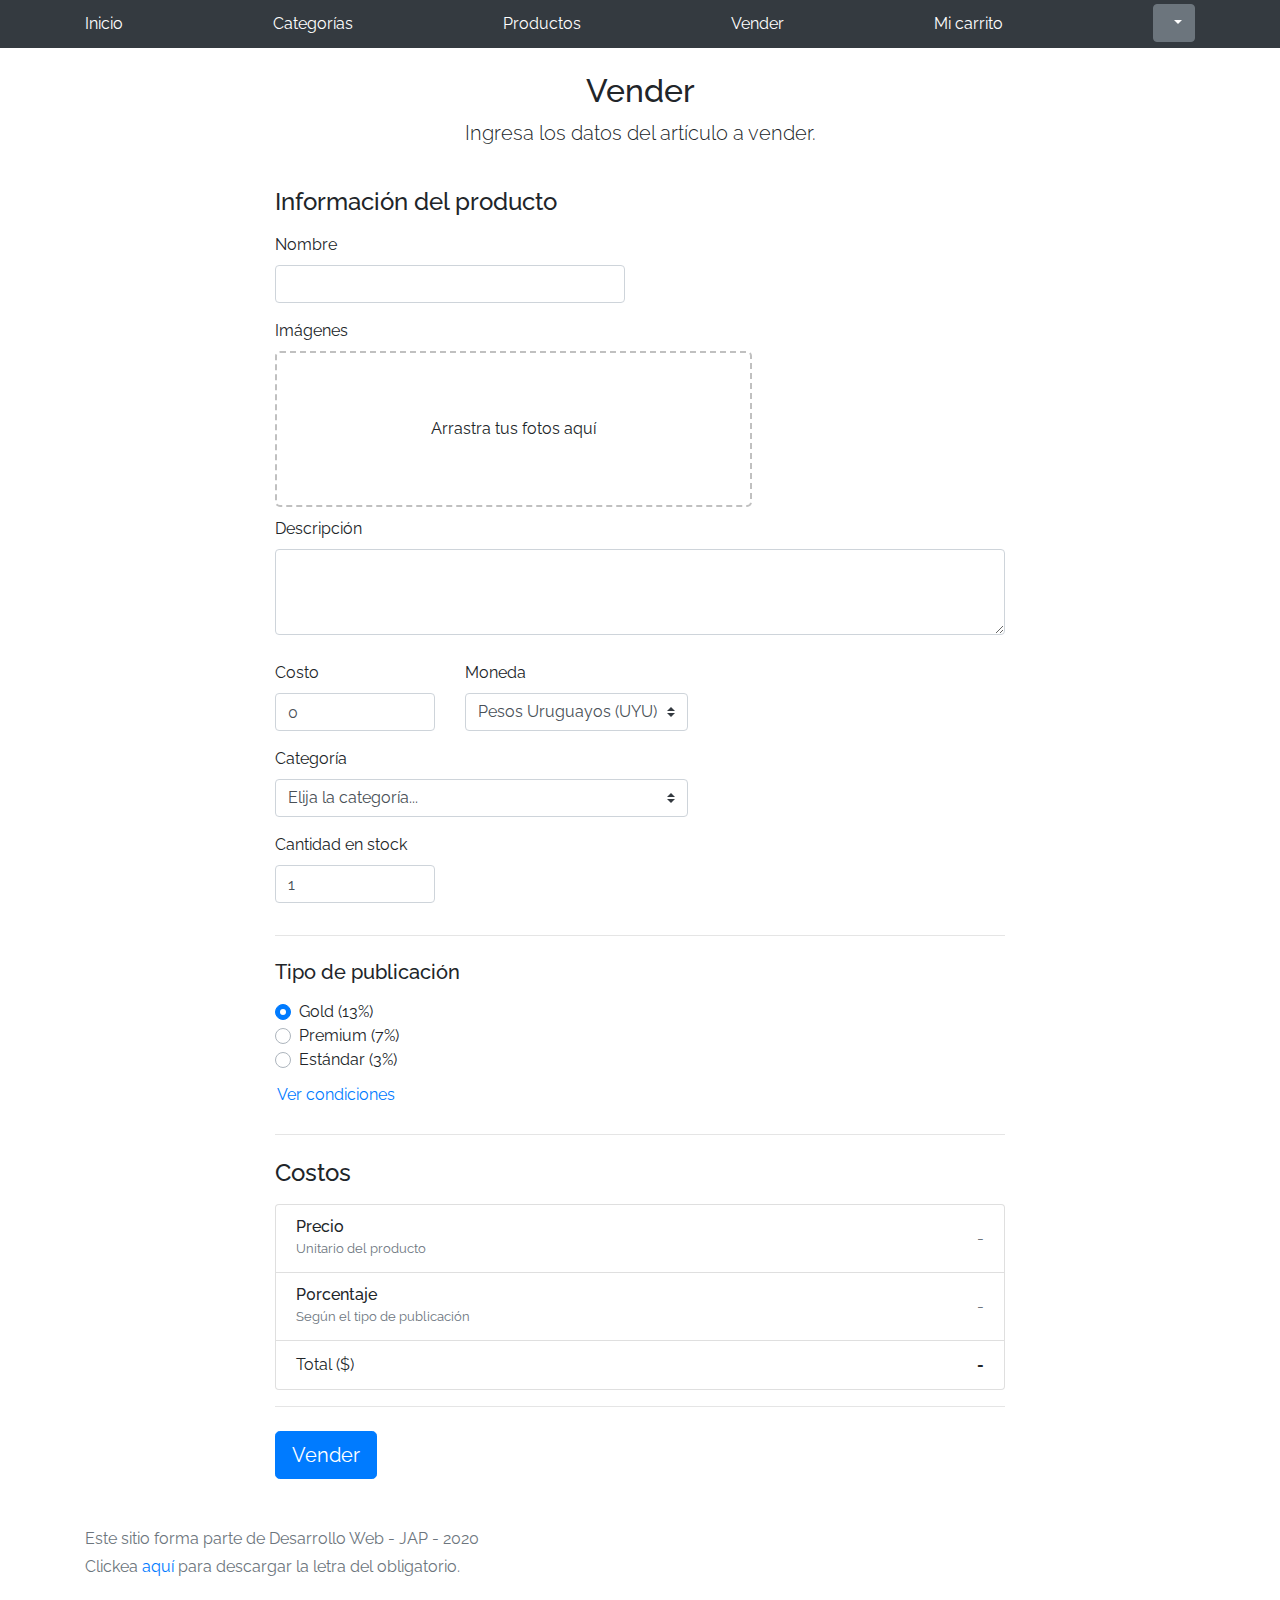
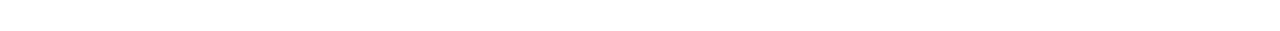
<file: sell.html>
<!DOCTYPE html>
<!-- saved from url=(0049)https://getbootstrap.com/docs/4.3/examples/album/ -->
<html lang="en"><head><meta http-equiv="Content-Type" content="text/html; charset=UTF-8">
    <!--head-->
    <meta name="viewport" content="width=device-width, initial-scale=1, shrink-to-fit=no">
    <meta name="description" content="">
    <title>eMercado - Todo lo que busques está aquí</title>

    <link rel="canonical" href="https://getbootstrap.com/docs/4.3/examples/album/">
    <link href="https://fonts.googleapis.com/css?family=Raleway:300,300i,400,400i,700,700i,900,900i" rel="stylesheet">

    <style>
      .bd-placeholder-img {
        font-size: 1.125rem;
        text-anchor: middle;
        -webkit-user-select: none;
        -moz-user-select: none;
        -ms-user-select: none;
        user-select: none;
      }

      @media (min-width: 768px) {
        .bd-placeholder-img-lg {
          font-size: 3.5rem;
        }
      }
    </style>
    <link href="css/bootstrap.min.css" rel="stylesheet">
    <link href="css/styles.css" rel="stylesheet">
    <link href="css/dropzone.css" rel="stylesheet">
  </head>
  <!--body-->
  <body>
    <nav class="site-header sticky-top py-1 bg-dark">
        <div class="container d-flex flex-column flex-md-row justify-content-between">
            <a class="py-2 d-none d-md-inline-block" href="index.html">Inicio</a>
            <a class="py-2 d-none d-md-inline-block" href="categories.html">Categorías</a>
            <a class="py-2 d-none d-md-inline-block" href="products.html">Productos</a>
            <a class="py-2 d-none d-md-inline-block" href="sell.html">Vender</a>
            <a class="py-2 d-none d-md-inline-block" href="cart.html">Mi carrito</a>
            <div class="dropdown">
              <button class="btn btn-secondary dropdown-toggle" type="button" data-toggle="dropdown" aria-haspopup="true" aria-expanded="false">
                <a class="py-2 d-none d-md-inline-block" href="my-profile.html" id="item">gg</a>
              </button>
              <div class="dropdown-menu" aria-labelledby="dropdownMenuButton">
                <a id="Item" class="dropdown-item" href="my-profile.html">Usuario</a>
                <a class="dropdown-item" href="cart.html">Mi carrito</a>
                <a class="dropdown-item" href="login.html">Cerrar Sesion</a>
              </div>
            </div>
        </div>
    </nav>
      <div class="container">
        <div class="text-center p-4">
          <h2>Vender</h2>
          <p class="lead">Ingresa los datos del artículo a vender.</p>
        </div>
        <div class="row justify-content-md-center">
          <div class="col-md-8 order-md-1">
            <h4 class="mb-3">Información del producto</h4>
            <form class="needs-validation" id="sell-info">
              <div class="row">
                <div class="col-md-6 mb-3">
                  <label for="productName">Nombre</label>
                  <input type="text" class="form-control" id="productName" placeholder="" value="" >
                  <div class="invalid-feedback">
                    Ingresa un nombre
                  </div>
                </div>
              </div>
              <div class="row">
                <div class="col-md-8 order-md-1">
                    <label for="zip">Imágenes</label>
                    <div class="needsclick dz-clickable" id="file-upload">
                      <div class="dz-message needsclick">
                        Arrastra tus fotos aquí<br>
                      </div>
                    </div>
                </div>
              </div>
              <div class="row">
                  <div class="col-md-12 mb-3">
                      <label for="productDescription">Descripción</label>
                      <textarea class="form-control" id="productDescription" rows="3"></textarea>
                  </div>
                </div>
              <div class="row">
                <div class="col-md-3 mb-3">
                  <label for="zip">Costo</label>
                  <input type="number" class="form-control" id="productCostInput" placeholder="" required="" value="0" min="0">
                  <div class="invalid-feedback">
                    El costo debe ser mayor que 0.
                  </div>
                </div>
                <div class="col-md-4 mb-3">
                    <label for="state">Moneda</label>
                    <select class="custom-select d-block w-100" id="productCurrency" required="">
                      <option selected>Pesos Uruguayos (UYU)</option>
                      <option>Dólares (USD)</option>
                    </select>
                    <div class="invalid-feedback">
                      Ingresa una categoría válida.
                    </div>
                  </div>
              </div>
              <div class="row">
                  <div class="col-md-7 mb-3">
                  <label for="state">Categoría</label>
                  <select class="custom-select d-block w-100" id="productCategory">
                    <option value="">Elija la categoría...</option>
                    <option>Autos</option>
                    <option>Juguetes</option>
                    <option>Muebles</option>
                    <option>Herramientas</option>
                    <option>Computadoras</option>
                    <option>Vestimenta</option>
                  </select>
                  <div class="invalid-feedback">
                    Por favor ingresa una categoría válida.
                  </div>
                </div>
              </div>
              <div class="row">
                  <div class="col-md-3 mb-3">
                    <label for="productCountInput">Cantidad en stock</label>
                    <input type="number" class="form-control" id="productCountInput" placeholder="" required="" value="1" min="0">
                    <div class="invalid-feedback">
                      La cantidad es requerida.
                    </div>
                  </div>
                </div>
              <hr class="mb-4">
              <h5 class="mb-3">Tipo de publicación</h5>
              <div class="d-block my-3">
                <div class="custom-control custom-radio">
                  <input id="goldradio" name="publicationType" type="radio" class="custom-control-input" checked="" required="">
                  <label class="custom-control-label" for="goldradio">Gold (13%)</label>
                </div>
                <div class="custom-control custom-radio">
                  <input id="premiumradio" name="publicationType" type="radio" class="custom-control-input" required="">
                  <label class="custom-control-label" for="premiumradio">Premium (7%)</label>
                </div>
                <div class="custom-control custom-radio">
                  <input id="standardradio" name="publicationType" type="radio" class="custom-control-input" required="">
                  <label class="custom-control-label" for="standardradio">Estándar (3%)</label>
                </div>
                <div class="row">
                  <button type="button" class="m-1 btn btn-link" data-toggle="modal" data-target="#contidionsModal">Ver condiciones</button>
                </div>
              </div>
              <hr class="mb-4">
              <h4 class="mb-3">Costos</h4>
              <ul class="list-group mb-3">
                  <li class="list-group-item d-flex justify-content-between lh-condensed">
                    <div>
                      <h6 class="my-0">Precio</h6>
                      <small class="text-muted">Unitario del producto</small>
                    </div>
                    <span class="text-muted" id="productCostText">-</span>
                  </li>
                  <li class="list-group-item d-flex justify-content-between lh-condensed">
                    <div>
                      <h6 class="my-0">P0rcentaje</h6>
                      <small class="text-muted">Según el tipo de publicación</small>
                    </div>
                    <span class="text-muted" id="comissionText">-</span>
                  </li>
                  <li class="list-group-item d-flex justify-content-between">
                    <span>Total ($)</span>
                    <strong id="totalCostText">-</strong>
                  </li>
                </ul>
              <hr class="mb-4">
              <button class="btn btn-primary btn-lg" type="submit">Vender</button>
            </form>
          </div>
        </div>
      </div>
      <footer class="text-muted">
        <div class="container">
            <p>Este sitio forma parte de Desarrollo Web - JAP - 2020</p>
            <p>Clickea <a target="_blank" href="Letra.pdf">aquí</a> para descargar la letra del obligatorio.</p>
        </div>
      </footer>
      <div class="alert fade" role="alert" id="alertResult">
          <span id="resultSpan"></span>
          <button type="button" class="close" data-dismiss="alert" aria-label="Close">
              <span aria-hidden="true">&times;</span>
          </button>
      </div>

      <div class="modal fade" tabindex="-1" role="dialog" id="contidionsModal">
        <div class="modal-dialog" role="document">
          <div class="modal-content">
            <div class="modal-header">
              <h5 class="modal-title">Condiciones de publicación</h5>
              <button type="button" class="close" data-dismiss="modal" aria-label="Close">
                <span aria-hidden="true">&times;</span>
              </button>
            </div>
            <div class="modal-body">
              <div class="container">
                  <div class="row">
                      <h5 class="text-warning">Gold (13%)</h5>
                      <p class="muted text-justify">Tu producto se verá de forma promocionada en portada, además de las condiciones de Premium y Estándar.</p>
                  </div>
                  <hr>
                  <div class="row">
                      <h5 class="text-primary">Stándar (7%)</h5>
                      <p class="muted text-justify">Se mostrará el producto en los primeros lugares de resultados de búsqueda, así cómo cuando se ingrese a la categoría que pertenezca.</p>
                  </div>
                  <hr>
                  <div class="row">
                      <h5 class="text-secondary">Estándar (3%)</h5>
                      <p class="muted text-justify">El producto se listará en la categoría correspondiente, así como en los resultados de búsquedas que coincidan con las palabras claves en el nombre.</p>
                  </div>
              </div>
            </div>
            <div class="modal-footer">
              <button type="button" class="btn btn-primary" data-dismiss="modal">Cerrar</button>
            </div>
          </div>
        </div>
      </div>
      <div id="spinner-wrapper"><div class="lds-ring"><div></div><div></div><div></div><div></div></div></div>
      <script src="js/jquery-3.4.1.min.js"></script>
      <script src="js/bootstrap.bundle.min.js"></script>
      <script src="js/dropzone.js"></script>
      <script src="js/init.js"></script>
      <script src="js/sell.js"></script>
      <script>document.getElementById("item").innerHTML = localStorage.getItem("userValue");</script>
    </body>
</html>
</file>
<file: css/styles.css>
.jumbotron, .card-body, .container, .site-header{
    font-family: 'Raleway', serif !important;
}

.jumbotron .display-4{
    font-weight: bold;
}

.jumbotron {
  height: 50vh;
  padding: 5em inherit;
  margin-bottom: 0;
  background-color: #53C0FB;
  background: url('../img/cover_back.png');
  background-size: cover;
  background-position: center;
  background-repeat: no-repeat;
  color: black;
  font-weight: bold;
}

@media (min-width: 768px) and (max-width: 1046px) {
  .jumbotron {
    padding-top: 6rem;
    padding-bottom: 6rem;
  }
}

.jumbotron p:last-child {
  margin-bottom: 0;
}

.jumbotron-heading {
  font-weight: 300;
}

.jumbotron .container {
  max-width: 40rem;
  background-color: rgba(255, 255, 255, 0.5);
  border-radius: 10px;
  text-shadow: 1px 1px 2px grey;
}

.jumbotron .lead{
  font-size: 38px;
}

footer {
  padding-top: 3rem;
  padding-bottom: 3rem;
}

footer p {
  margin-bottom: .25rem;
}

.site-header a {
  color: white;
  transition: ease-in-out color .15s;
}

.light-text {
  color: white;
}

.site-header .dropdown-menu a {
  color: black;
}

.dropzone{
  border: 2px dashed #0087F7;
  border-radius: 5px;
  background: white;
}

.alert{
  position: fixed;
  top:80px;
  width: 50%;
  left: 50%;
  transform: translate(-50%, 0);
}

.lds-ring {
  display: inline-block;
  position: relative;
  width: 64px;
  height: 64px;
  top:50%;
  left: 50%;
}
.lds-ring div {
  box-sizing: border-box;
  display: block;
  position: absolute;
  width: 51px;
  height: 51px;
  margin: 6px;
  border: 6px solid #fff;
  border-radius: 50%;
  animation: lds-ring 1.2s cubic-bezier(0.5, 0, 0.5, 1) infinite;
  border-color: #fff transparent transparent transparent;
}
.lds-ring div:nth-child(1) {
  animation-delay: -0.45s;
}
.lds-ring div:nth-child(2) {
  animation-delay: -0.3s;
}
.lds-ring div:nth-child(3) {
  animation-delay: -0.15s;
}
@keyframes lds-ring {
  0% {
    transform: rotate(0deg);
  }
  100% {
    transform: rotate(360deg);
  }
}

#spinner-wrapper{
  position: fixed;
  background-color: rgba(0,0,0,0.5);
  width:100%;
  height: 100%;
  top:0;
  left:0;
  z-index: 1021;
  display: none;
}

a.custom-card,
a.custom-card:hover {
  color: inherit;
  text-decoration: inherit;
}

.checked {
  color: orange;
}

/* Login Styles */

.flex-container {
  display: flex;
  flex-direction: column;
  align-content: center;
  justify-content: space-between;
  align-items: center;
  justify-items: center;
  margin: 10rem auto;
}

.flex-children {
  text-align: center;
  align-self: center;
}

.login-img {
  background-image: url('https://entrepreneurhandbook.co.uk/wp-content/uploads/2019/06/eCommerce-shopping-750x420.jpg');
  background-position: center center;
  background-image: no-repeat;
  background-attachment: fixed;
  background-size: cover;
  background-color:rgba(255, 255, 255, 0.5);
}


/*Adding styles to the product list -09/30/2020-*/

li {
  list-style-type: none;
  justify-content: center;
  align-items: center;
  padding: 0.25rem;
}

/*Adding style to the category-info 10/02/2020*/

.comment {
  display: flex;
  justify-content: center;
  align-content: center;
  text-align: center;
 
}

.comments {
  display: flex;
  justify-content: center;
  padding: 15px 10px;
  margin: auto;
  align-items: center;
  text-align: center;
  font-family: sans-serif;
  border: 2px solid black;
  width: 600px;
}

textarea {
  height: 60px;
  width: 90%;
  border: none;
  border-bottom: 2px solid #aaa;
  margin-bottom: 10px;
}

.comments:hover {
  color: rgba(255, 0, 0, 0.884);
}
/*
#name {
  display: flex;
  justify-content: left;
  align-items: left;
  padding: 10px 10px;
  margin: 10px 20px;
  background-color: black;
  color: white;
  border-bottom: whitesmoke;
}*/

/*Adding styles to the comments from the JSON*/

.cheek {
  
  justify-content: left;
  align-items: left;
  padding: 5px 5px;
  margin: 5px 8px;
  border: solid black 0.5px;
};

.cheeek {
  
  align-items: left;
  width: 100%;
  padding: 0.5px 1px;

   
};

/*Adding style to the form of payment and the shipping method*/

#metodo-de-pago {
  display: flex;
  position: auto;
  align-items: left;
  background-color: rgb(192, 61, 192);
  border: 1px solid yellow;
  color: white;
  margin: 10px 10px;
  padding: 4px 10px;
}

.metodo-de-envio {
  display: flex;
  position: left;
  background-color: black;
  border: 1px solid yellow;
  color: white;
  margin: 4px 10px;
  padding: 4px 10px;
}

.address {
 margin-left: 20px;
 margin-right: 20px;
 
};
</file>
<file: css/dropzone.css>
/*
 * The MIT License
 * Copyright (c) 2012 Matias Meno <m@tias.me>
 */
.dropzone, .dropzone * {
  box-sizing: border-box; }

.dropzone {
  position: relative; }
  .dropzone .dz-preview {
    position: relative;
    display: inline-block;
    width: 120px;
    margin: 0.5em; }
    .dropzone .dz-preview .dz-progress {
      display: block;
      height: 15px;
      border: 1px solid #aaa; }
      .dropzone .dz-preview .dz-progress .dz-upload {
        display: block;
        height: 100%;
        width: 0;
        background: green; }
    .dropzone .dz-preview .dz-error-message {
      color: red;
      display: none; }
    .dropzone .dz-preview.dz-error .dz-error-message, .dropzone .dz-preview.dz-error .dz-error-mark {
      display: block; }
    .dropzone .dz-preview.dz-success .dz-success-mark {
      display: block; }
    .dropzone .dz-preview .dz-error-mark, .dropzone .dz-preview .dz-success-mark {
      position: absolute;
      display: none;
      left: 30px;
      top: 30px;
      width: 54px;
      height: 58px;
      left: 50%;
      margin-left: -27px; }

@-webkit-keyframes passing-through {
  0% {
    opacity: 0;
    -webkit-transform: translateY(40px);
    -moz-transform: translateY(40px);
    -ms-transform: translateY(40px);
    -o-transform: translateY(40px);
    transform: translateY(40px); }
  30%, 70% {
    opacity: 1;
    -webkit-transform: translateY(0px);
    -moz-transform: translateY(0px);
    -ms-transform: translateY(0px);
    -o-transform: translateY(0px);
    transform: translateY(0px); }
  100% {
    opacity: 0;
    -webkit-transform: translateY(-40px);
    -moz-transform: translateY(-40px);
    -ms-transform: translateY(-40px);
    -o-transform: translateY(-40px);
    transform: translateY(-40px); } }
@-moz-keyframes passing-through {
  0% {
    opacity: 0;
    -webkit-transform: translateY(40px);
    -moz-transform: translateY(40px);
    -ms-transform: translateY(40px);
    -o-transform: translateY(40px);
    transform: translateY(40px); }
  30%, 70% {
    opacity: 1;
    -webkit-transform: translateY(0px);
    -moz-transform: translateY(0px);
    -ms-transform: translateY(0px);
    -o-transform: translateY(0px);
    transform: translateY(0px); }
  100% {
    opacity: 0;
    -webkit-transform: translateY(-40px);
    -moz-transform: translateY(-40px);
    -ms-transform: translateY(-40px);
    -o-transform: translateY(-40px);
    transform: translateY(-40px); } }
@keyframes passing-through {
  0% {
    opacity: 0;
    -webkit-transform: translateY(40px);
    -moz-transform: translateY(40px);
    -ms-transform: translateY(40px);
    -o-transform: translateY(40px);
    transform: translateY(40px); }
  30%, 70% {
    opacity: 1;
    -webkit-transform: translateY(0px);
    -moz-transform: translateY(0px);
    -ms-transform: translateY(0px);
    -o-transform: translateY(0px);
    transform: translateY(0px); }
  100% {
    opacity: 0;
    -webkit-transform: translateY(-40px);
    -moz-transform: translateY(-40px);
    -ms-transform: translateY(-40px);
    -o-transform: translateY(-40px);
    transform: translateY(-40px); } }
@-webkit-keyframes slide-in {
  0% {
    opacity: 0;
    -webkit-transform: translateY(40px);
    -moz-transform: translateY(40px);
    -ms-transform: translateY(40px);
    -o-transform: translateY(40px);
    transform: translateY(40px); }
  30% {
    opacity: 1;
    -webkit-transform: translateY(0px);
    -moz-transform: translateY(0px);
    -ms-transform: translateY(0px);
    -o-transform: translateY(0px);
    transform: translateY(0px); } }
@-moz-keyframes slide-in {
  0% {
    opacity: 0;
    -webkit-transform: translateY(40px);
    -moz-transform: translateY(40px);
    -ms-transform: translateY(40px);
    -o-transform: translateY(40px);
    transform: translateY(40px); }
  30% {
    opacity: 1;
    -webkit-transform: translateY(0px);
    -moz-transform: translateY(0px);
    -ms-transform: translateY(0px);
    -o-transform: translateY(0px);
    transform: translateY(0px); } }
@keyframes slide-in {
  0% {
    opacity: 0;
    -webkit-transform: translateY(40px);
    -moz-transform: translateY(40px);
    -ms-transform: translateY(40px);
    -o-transform: translateY(40px);
    transform: translateY(40px); }
  30% {
    opacity: 1;
    -webkit-transform: translateY(0px);
    -moz-transform: translateY(0px);
    -ms-transform: translateY(0px);
    -o-transform: translateY(0px);
    transform: translateY(0px); } }
@-webkit-keyframes pulse {
  0% {
    -webkit-transform: scale(1);
    -moz-transform: scale(1);
    -ms-transform: scale(1);
    -o-transform: scale(1);
    transform: scale(1); }
  10% {
    -webkit-transform: scale(1.1);
    -moz-transform: scale(1.1);
    -ms-transform: scale(1.1);
    -o-transform: scale(1.1);
    transform: scale(1.1); }
  20% {
    -webkit-transform: scale(1);
    -moz-transform: scale(1);
    -ms-transform: scale(1);
    -o-transform: scale(1);
    transform: scale(1); } }
@-moz-keyframes pulse {
  0% {
    -webkit-transform: scale(1);
    -moz-transform: scale(1);
    -ms-transform: scale(1);
    -o-transform: scale(1);
    transform: scale(1); }
  10% {
    -webkit-transform: scale(1.1);
    -moz-transform: scale(1.1);
    -ms-transform: scale(1.1);
    -o-transform: scale(1.1);
    transform: scale(1.1); }
  20% {
    -webkit-transform: scale(1);
    -moz-transform: scale(1);
    -ms-transform: scale(1);
    -o-transform: scale(1);
    transform: scale(1); } }
@keyframes pulse {
  0% {
    -webkit-transform: scale(1);
    -moz-transform: scale(1);
    -ms-transform: scale(1);
    -o-transform: scale(1);
    transform: scale(1); }
  10% {
    -webkit-transform: scale(1.1);
    -moz-transform: scale(1.1);
    -ms-transform: scale(1.1);
    -o-transform: scale(1.1);
    transform: scale(1.1); }
  20% {
    -webkit-transform: scale(1);
    -moz-transform: scale(1);
    -ms-transform: scale(1);
    -o-transform: scale(1);
    transform: scale(1); } }
#file-upload, #file-upload * {
  box-sizing: border-box; }

#file-upload {
  min-height: 150px;
  border: 2px dashed silver;
  border-radius: 5px;
  background: white;
margin-bottom: 10px;}
  #file-upload.dz-clickable {
    cursor: pointer; }
    #file-upload.dz-clickable * {
      cursor: default; }
    #file-upload.dz-clickable .dz-message, #file-upload.dz-clickable .dz-message * {
      cursor: pointer; }
  #file-upload.dz-started .dz-message {
    display: none; }
  #file-upload.dz-drag-hover {
    border-style: solid; }
    #file-upload.dz-drag-hover .dz-message {
      opacity: 0.5; }
  #file-upload .dz-message {
    text-align: center;
    margin: 4em 0; }
  #file-upload .dz-preview {
    position: relative;
    display: inline-block;
    vertical-align: top;
    margin: 16px;
    min-height: 100px; }
    #file-upload .dz-preview:hover {
      z-index: 1000; }
      #file-upload .dz-preview:hover .dz-details {
        opacity: 1; }
    #file-upload .dz-preview.dz-file-preview .dz-image {
      border-radius: 20px;
      background: #999;
      background: linear-gradient(to bottom, #eee, #ddd); }
    #file-upload .dz-preview.dz-file-preview .dz-details {
      opacity: 1; }
    #file-upload .dz-preview.dz-image-preview {
      background: white; }
      #file-upload .dz-preview.dz-image-preview .dz-details {
        -webkit-transition: opacity 0.2s linear;
        -moz-transition: opacity 0.2s linear;
        -ms-transition: opacity 0.2s linear;
        -o-transition: opacity 0.2s linear;
        transition: opacity 0.2s linear; }
    #file-upload .dz-preview .dz-remove {
      font-size: 14px;
      text-align: center;
      display: block;
      cursor: pointer;
      border: none; }
      #file-upload .dz-preview .dz-remove:hover {
        text-decoration: underline; }
    #file-upload .dz-preview:hover .dz-details {
      opacity: 1; }
    #file-upload .dz-preview .dz-details {
      z-index: 20;
      position: absolute;
      top: 0;
      left: 0;
      opacity: 0;
      font-size: 13px;
      min-width: 100%;
      max-width: 100%;
      padding: 2em 1em;
      text-align: center;
      color: rgba(0, 0, 0, 0.9);
      line-height: 150%; }
      #file-upload .dz-preview .dz-details .dz-size {
        margin-bottom: 1em;
        font-size: 16px; }
      #file-upload .dz-preview .dz-details .dz-filename {
        white-space: nowrap; }
        #file-upload .dz-preview .dz-details .dz-filename:hover span {
          border: 1px solid rgba(200, 200, 200, 0.8);
          background-color: rgba(255, 255, 255, 0.8); }
        #file-upload .dz-preview .dz-details .dz-filename:not(:hover) {
          overflow: hidden;
          text-overflow: ellipsis; }
          #file-upload .dz-preview .dz-details .dz-filename:not(:hover) span {
            border: 1px solid transparent; }
      #file-upload .dz-preview .dz-details .dz-filename span, #file-upload .dz-preview .dz-details .dz-size span {
        background-color: rgba(255, 255, 255, 0.4);
        padding: 0 0.4em;
        border-radius: 3px; }
    #file-upload .dz-preview:hover .dz-image img {
      -webkit-transform: scale(1.05, 1.05);
      -moz-transform: scale(1.05, 1.05);
      -ms-transform: scale(1.05, 1.05);
      -o-transform: scale(1.05, 1.05);
      transform: scale(1.05, 1.05);
      -webkit-filter: blur(8px);
      filter: blur(8px); }
    #file-upload .dz-preview .dz-image {
      border-radius: 20px;
      overflow: hidden;
      width: 120px;
      height: 120px;
      position: relative;
      display: block;
      z-index: 10; }
      #file-upload .dz-preview .dz-image img {
        display: block; }
    #file-upload .dz-preview.dz-success .dz-success-mark {
      -webkit-animation: passing-through 3s cubic-bezier(0.77, 0, 0.175, 1);
      -moz-animation: passing-through 3s cubic-bezier(0.77, 0, 0.175, 1);
      -ms-animation: passing-through 3s cubic-bezier(0.77, 0, 0.175, 1);
      -o-animation: passing-through 3s cubic-bezier(0.77, 0, 0.175, 1);
      animation: passing-through 3s cubic-bezier(0.77, 0, 0.175, 1); }
    #file-upload .dz-preview.dz-error .dz-error-mark {
      opacity: 1;
      -webkit-animation: slide-in 3s cubic-bezier(0.77, 0, 0.175, 1);
      -moz-animation: slide-in 3s cubic-bezier(0.77, 0, 0.175, 1);
      -ms-animation: slide-in 3s cubic-bezier(0.77, 0, 0.175, 1);
      -o-animation: slide-in 3s cubic-bezier(0.77, 0, 0.175, 1);
      animation: slide-in 3s cubic-bezier(0.77, 0, 0.175, 1); }
    #file-upload .dz-preview .dz-success-mark, #file-upload .dz-preview .dz-error-mark {
      pointer-events: none;
      opacity: 0;
      z-index: 500;
      position: absolute;
      display: block;
      top: 50%;
      left: 50%;
      margin-left: -27px;
      margin-top: -27px; }
      #file-upload .dz-preview .dz-success-mark svg, #file-upload .dz-preview .dz-error-mark svg {
        display: block;
        width: 54px;
        height: 54px; }
    #file-upload .dz-preview.dz-processing .dz-progress {
      opacity: 1;
      -webkit-transition: all 0.2s linear;
      -moz-transition: all 0.2s linear;
      -ms-transition: all 0.2s linear;
      -o-transition: all 0.2s linear;
      transition: all 0.2s linear; }
    #file-upload .dz-preview.dz-complete .dz-progress {
      opacity: 0;
      -webkit-transition: opacity 0.4s ease-in;
      -moz-transition: opacity 0.4s ease-in;
      -ms-transition: opacity 0.4s ease-in;
      -o-transition: opacity 0.4s ease-in;
      transition: opacity 0.4s ease-in; }
    #file-upload .dz-preview:not(.dz-processing) .dz-progress {
      -webkit-animation: pulse 6s ease infinite;
      -moz-animation: pulse 6s ease infinite;
      -ms-animation: pulse 6s ease infinite;
      -o-animation: pulse 6s ease infinite;
      animation: pulse 6s ease infinite; }
    #file-upload .dz-preview .dz-progress {
      opacity: 1;
      z-index: 1000;
      pointer-events: none;
      position: absolute;
      height: 16px;
      left: 50%;
      top: 50%;
      margin-top: -8px;
      width: 80px;
      margin-left: -40px;
      background: rgba(255, 255, 255, 0.9);
      -webkit-transform: scale(1);
      border-radius: 8px;
      overflow: hidden; }
      #file-upload .dz-preview .dz-progress .dz-upload {
        background: #333;
        background: linear-gradient(to bottom, #666, #444);
        position: absolute;
        top: 0;
        left: 0;
        bottom: 0;
        width: 0;
        -webkit-transition: width 300ms ease-in-out;
        -moz-transition: width 300ms ease-in-out;
        -ms-transition: width 300ms ease-in-out;
        -o-transition: width 300ms ease-in-out;
        transition: width 300ms ease-in-out; }
    #file-upload .dz-preview.dz-error .dz-error-message {
      display: block; }
    #file-upload .dz-preview.dz-error:hover .dz-error-message {
      opacity: 1;
      pointer-events: auto; }
    #file-upload .dz-preview .dz-error-message {
      pointer-events: none;
      z-index: 1000;
      position: absolute;
      display: block;
      display: none;
      opacity: 0;
      -webkit-transition: opacity 0.3s ease;
      -moz-transition: opacity 0.3s ease;
      -ms-transition: opacity 0.3s ease;
      -o-transition: opacity 0.3s ease;
      transition: opacity 0.3s ease;
      border-radius: 8px;
      font-size: 13px;
      top: 130px;
      left: -10px;
      width: 140px;
      background: #be2626;
      background: linear-gradient(to bottom, #be2626, #a92222);
      padding: 0.5em 1.2em;
      color: white; }
      #file-upload .dz-preview .dz-error-message:after {
        content: '';
        position: absolute;
        top: -6px;
        left: 64px;
        width: 0;
        height: 0;
        border-left: 6px solid transparent;
        border-right: 6px solid transparent;
        border-bottom: 6px solid #be2626; }

#file-upload .dz-preview.dz-error .dz-error-message, #file-upload .dz-preview.dz-error .dz-error-mark{
  display: none;
}
</file>
